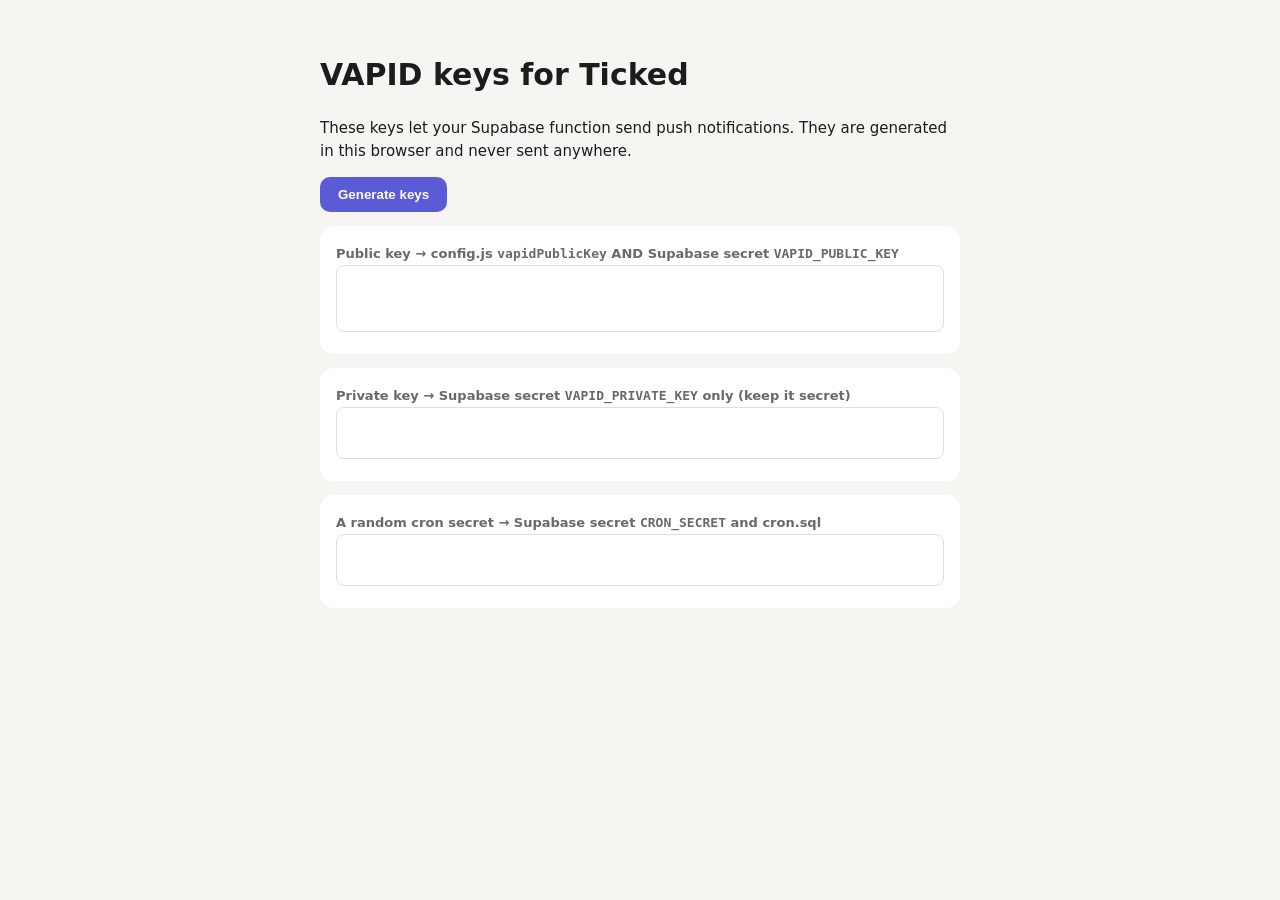
<file: tools/vapid.html>
<!doctype html>
<html lang="en">
<head>
  <meta charset="utf-8">
  <meta name="viewport" content="width=device-width, initial-scale=1">
  <title>VAPID Key Generator</title>
  <style>
    :root { --bg: #f6f5f2; --card: #fff; --ink: #1d1c1a; --muted: #6b6963; --accent: #5b5bd6; }
    @media (prefers-color-scheme: dark) { :root { --bg: #141413; --card: #1d1d1b; --ink: #f1efe9; --muted: #a09d96; --accent: #8b8ef0; } }
    body { background: var(--bg); color: var(--ink); font: 15px/1.5 system-ui, sans-serif; margin: 0; padding: 32px 16px; }
    main { max-width: 640px; margin: 0 auto; }
    .card { background: var(--card); border-radius: 14px; padding: 16px; margin-top: 14px; }
    label { font-weight: 600; font-size: 13px; color: var(--muted); }
    textarea { width: 100%; box-sizing: border-box; font: 13px ui-monospace, monospace; padding: 10px; border-radius: 8px; border: 1px solid #8884; background: transparent; color: inherit; resize: none; }
    button { background: var(--accent); color: #fff; border: 0; border-radius: 10px; padding: 10px 18px; font-weight: 600; cursor: pointer; }
  </style>
</head>
<body>
<main>
  <h1>VAPID keys for Ticked</h1>
  <p>These keys let your Supabase function send push notifications. They are generated in this browser and never sent anywhere.</p>
  <button id="gen">Generate keys</button>
  <div class="card"><label>Public key → config.js <code>vapidPublicKey</code> AND Supabase secret <code>VAPID_PUBLIC_KEY</code></label><textarea id="pub" rows="3" readonly></textarea></div>
  <div class="card"><label>Private key → Supabase secret <code>VAPID_PRIVATE_KEY</code> only (keep it secret)</label><textarea id="priv" rows="2" readonly></textarea></div>
  <div class="card"><label>A random cron secret → Supabase secret <code>CRON_SECRET</code> and cron.sql</label><textarea id="cron" rows="2" readonly></textarea></div>
</main>
<script>
  const b64url = (buf) => btoa(String.fromCharCode(...new Uint8Array(buf))).replace(/\+/g, '-').replace(/\//g, '_').replace(/=+$/, '');
  document.getElementById('gen').onclick = async () => {
    const kp = await crypto.subtle.generateKey({ name: 'ECDSA', namedCurve: 'P-256' }, true, ['sign', 'verify']);
    document.getElementById('pub').value = b64url(await crypto.subtle.exportKey('raw', kp.publicKey));
    document.getElementById('priv').value = (await crypto.subtle.exportKey('jwk', kp.privateKey)).d;
    document.getElementById('cron').value = b64url(crypto.getRandomValues(new Uint8Array(24)));
  };
</script>
</body>
</html>
</file>
